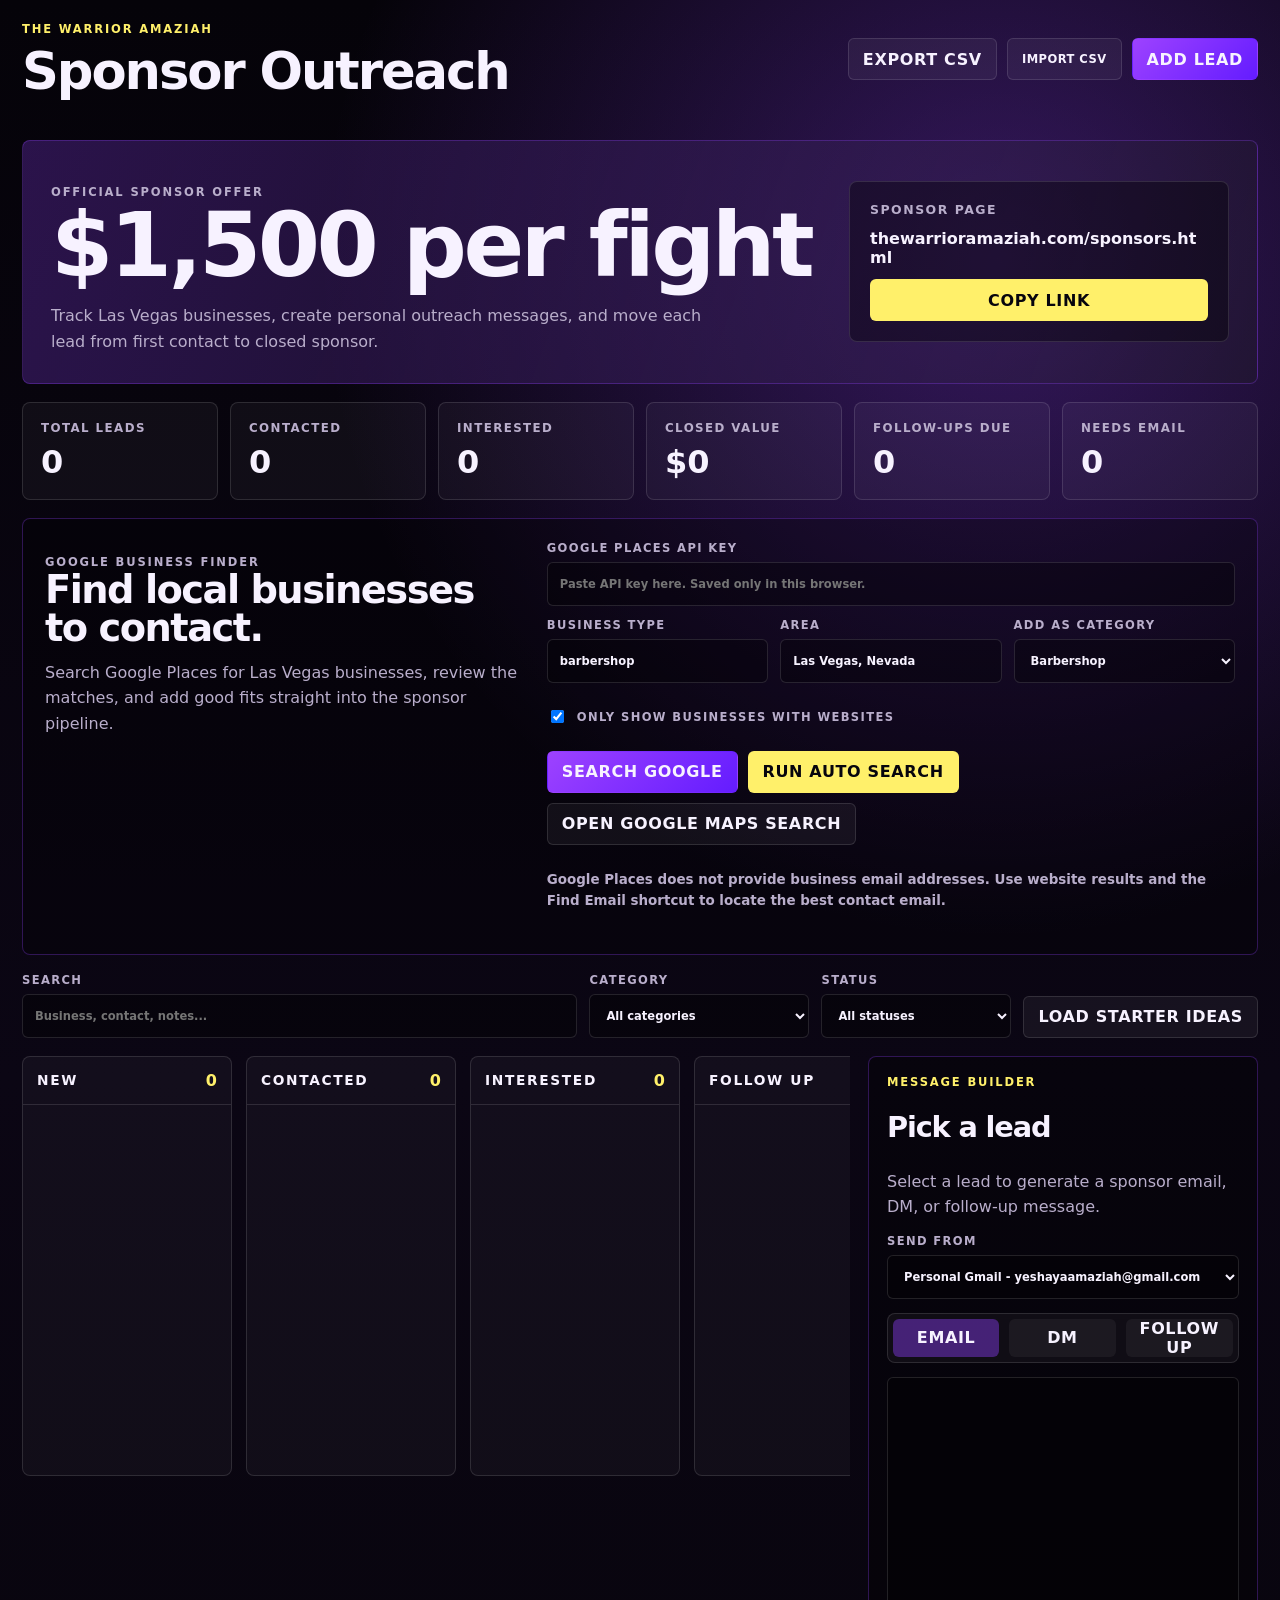
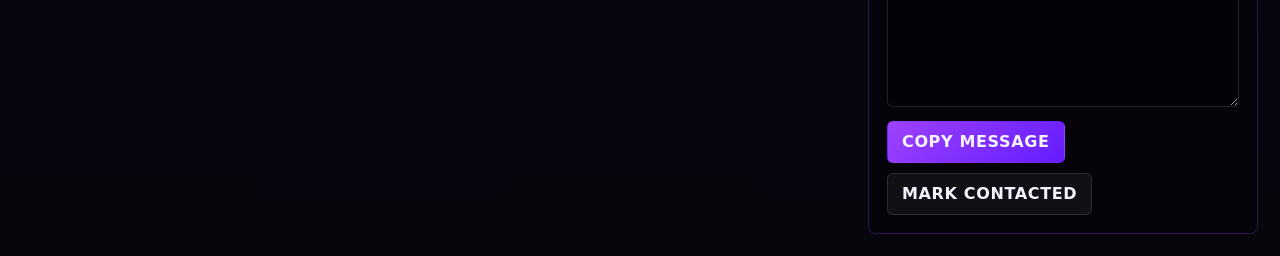
<file: sponsor-outreach/index.html>
<!doctype html>
<html lang="en">
  <head>
    <meta charset="utf-8">
    <meta name="viewport" content="width=device-width, initial-scale=1">
    <title>Warrior Sponsor Outreach</title>
    <link rel="stylesheet" href="styles.css">
    <script src="app.js" defer></script>
  </head>
  <body>
    <header class="app-header">
      <div>
        <p class="eyebrow">The Warrior Amaziah</p>
        <h1>Sponsor Outreach</h1>
      </div>
      <div class="header-actions">
        <button class="button ghost" type="button" data-export>Export CSV</button>
        <label class="button ghost file-button">
          Import CSV
          <input type="file" accept=".csv,text/csv" data-import>
        </label>
        <button class="button primary" type="button" data-open-form>Add Lead</button>
      </div>
    </header>

    <main>
      <section class="hero-panel">
        <div>
          <p class="eyebrow">Official sponsor offer</p>
          <h2>$1,500 per fight</h2>
          <p>
            Track Las Vegas businesses, create personal outreach messages, and move each lead from first contact to closed sponsor.
          </p>
        </div>
        <div class="quick-copy">
          <span>Sponsor page</span>
          <strong>thewarrioramaziah.com/sponsors.html</strong>
          <button class="button secondary" type="button" data-copy-sponsor-link>Copy Link</button>
        </div>
      </section>

      <section class="stats-grid" data-stats></section>

      <section class="google-panel" aria-label="Google local business finder">
        <div>
          <p class="eyebrow">Google business finder</p>
          <h2>Find local businesses to contact.</h2>
          <p>
            Search Google Places for Las Vegas businesses, review the matches, and add good fits straight into the sponsor pipeline.
          </p>
        </div>
        <div class="google-form">
          <label class="wide">
            Google Places API Key
            <input type="password" data-google-key placeholder="Paste API key here. Saved only in this browser.">
          </label>
          <label>
            Business Type
            <input data-google-query value="barbershop" placeholder="barbershop, gym, restaurant...">
          </label>
          <label>
            Area
            <input data-google-location value="Las Vegas, Nevada" placeholder="Las Vegas, Henderson, Summerlin...">
          </label>
          <label>
            Add As Category
            <select data-google-category></select>
          </label>
          <label class="check-row wide">
            <input type="checkbox" data-google-require-website checked>
            Only show businesses with websites
          </label>
          <div class="google-actions wide">
            <button class="button primary" type="button" data-google-search>Search Google</button>
            <button class="button secondary" type="button" data-google-auto-search>Run Auto Search</button>
            <button class="button ghost" type="button" data-google-open-maps>Open Google Maps Search</button>
            <span data-google-status></span>
          </div>
          <p class="google-note wide">Google Places does not provide business email addresses. Use website results and the Find Email shortcut to locate the best contact email.</p>
        </div>
        <div class="google-results wide" data-google-results></div>
      </section>

      <section class="toolbar" aria-label="Lead controls">
        <label>
          Search
          <input type="search" data-search placeholder="Business, contact, notes...">
        </label>
        <label>
          Category
          <select data-category-filter>
            <option value="">All categories</option>
          </select>
        </label>
        <label>
          Status
          <select data-status-filter>
            <option value="">All statuses</option>
          </select>
        </label>
        <button class="button ghost" type="button" data-seed>Load Starter Ideas</button>
      </section>

      <section class="workspace">
        <section class="pipeline" data-board aria-label="Sponsor pipeline"></section>

        <aside class="message-panel">
          <p class="eyebrow">Message Builder</p>
          <h2 data-message-title>Pick a lead</h2>
          <p class="panel-note">Select a lead to generate a sponsor email, DM, or follow-up message.</p>
          <label>
            Send From
            <select data-sender>
              <option value="yeshayaamaziah@gmail.com">Personal Gmail - yeshayaamaziah@gmail.com</option>
              <option value="sponsors@thewarrioramaziah.com">Domain Email - sponsors@thewarrioramaziah.com</option>
              <option value="team@thewarrioramaziah.com">Domain Email - team@thewarrioramaziah.com</option>
            </select>
          </label>
          <div class="segmented" role="group" aria-label="Message type">
            <button type="button" data-template="email" aria-pressed="true">Email</button>
            <button type="button" data-template="dm" aria-pressed="false">DM</button>
            <button type="button" data-template="followup" aria-pressed="false">Follow Up</button>
          </div>
          <textarea data-message readonly></textarea>
          <div class="panel-actions">
            <button class="button primary" type="button" data-copy-message>Copy Message</button>
            <button class="button ghost" type="button" data-mark-contacted>Mark Contacted</button>
          </div>
        </aside>
      </section>
    </main>

    <dialog data-lead-dialog>
      <form method="dialog" class="lead-form" data-lead-form>
        <div class="dialog-head">
          <div>
            <p class="eyebrow">Sponsor lead</p>
            <h2 data-form-title>Add Lead</h2>
          </div>
          <button class="icon-button" value="cancel" aria-label="Close" type="submit">X</button>
        </div>

        <input type="hidden" name="id">
        <label>Business Name<input name="business" required></label>
        <label>Category
          <select name="category" required></select>
        </label>
        <label>Contact Name<input name="contact" placeholder="Owner, manager, or DM name"></label>
        <label>Email<input name="email" type="email"></label>
        <label>Phone<input name="phone"></label>
        <label>Website<input name="website" type="url" placeholder="https://business.com"></label>
        <label>Instagram<input name="instagram" placeholder="@business or full link"></label>
        <label>Status
          <select name="status" required></select>
        </label>
        <label>Sponsor Amount<input name="amount" value="$1,500"></label>
        <label>Follow-up Date<input name="followUp" type="date"></label>
        <label class="wide">Notes<textarea name="notes" placeholder="Why they fit, who knows them, what to mention..."></textarea></label>

        <div class="form-actions">
          <button class="button ghost" type="button" data-delete-lead>Delete</button>
          <button class="button primary" value="default" type="submit">Save Lead</button>
        </div>
      </form>
    </dialog>

    <template data-card-template>
      <article class="lead-card">
        <div class="card-top">
          <span data-card-category></span>
          <button type="button" data-edit>Edit</button>
        </div>
        <h3 data-card-business></h3>
        <p data-card-contact></p>
        <div class="lead-meta">
          <span data-card-amount></span>
          <span data-card-followup></span>
        </div>
        <div class="card-actions">
          <button type="button" data-message-button>Message</button>
          <button type="button" data-prev>Back</button>
          <button type="button" data-next>Next</button>
        </div>
      </article>
    </template>
  </body>
</html>
</file>
<file: sponsor-outreach/styles.css>
:root {
  --bg: #08050d;
  --panel: #14101d;
  --panel-2: #1d162b;
  --text: #f7f2ff;
  --muted: #b9aecb;
  --line: rgba(255, 255, 255, 0.12);
  --purple: #8f3ffc;
  --violet: #c66cff;
  --hot: #fff06a;
  --good: #70f2a4;
  --danger: #ff6a8a;
  --font: Inter, "Space Grotesk", ui-sans-serif, system-ui, -apple-system, sans-serif;
}

* { box-sizing: border-box; }
html, body { margin: 0; min-height: 100%; }
body {
  background:
    radial-gradient(circle at 78% 14%, rgba(143, 63, 252, 0.34), transparent 36%),
    linear-gradient(180deg, #050309, #0b0614 58%, #08050d);
  color: var(--text);
  font-family: var(--font);
}

button,
input,
select,
textarea {
  font: inherit;
}

.app-header,
main {
  margin: 0 auto;
  max-width: 1440px;
  padding: 22px;
}

.app-header {
  align-items: center;
  display: flex;
  justify-content: space-between;
  gap: 18px;
}

.app-header h1,
.hero-panel h2,
.message-panel h2,
.lead-form h2 {
  margin: 0;
  letter-spacing: -0.04em;
  line-height: 0.98;
}

.app-header h1 { font-size: clamp(2rem, 4vw, 4.5rem); }

.eyebrow {
  color: var(--hot);
  font-size: 0.72rem;
  font-weight: 900;
  letter-spacing: 0.16em;
  margin: 0 0 10px;
  text-transform: uppercase;
}

.header-actions,
.panel-actions,
.form-actions,
.card-actions,
.segmented {
  display: flex;
  flex-wrap: wrap;
  gap: 10px;
}

.button,
.icon-button,
.card-actions button,
.card-top button,
.segmented button {
  border: 1px solid var(--line);
  border-radius: 6px;
  color: var(--text);
  cursor: pointer;
  font-weight: 900;
  letter-spacing: 0.04em;
  min-height: 42px;
  padding: 0 14px;
  text-transform: uppercase;
}

.button.primary {
  background: linear-gradient(135deg, #9d42ff, #641cff);
  border-color: transparent;
}
.button.secondary {
  background: var(--hot);
  border-color: transparent;
  color: #07050d;
}
.button.ghost,
.icon-button,
.card-actions button,
.card-top button,
.segmented button {
  background: rgba(255,255,255,0.05);
}

.file-button {
  align-items: center;
  display: inline-flex;
}
.file-button input { display: none; }

.hero-panel {
  align-items: center;
  background:
    linear-gradient(110deg, rgba(143, 63, 252, 0.28), rgba(255,255,255,0.04)),
    rgba(0,0,0,0.28);
  border: 1px solid rgba(143, 63, 252, 0.3);
  border-radius: 8px;
  display: grid;
  gap: 24px;
  grid-template-columns: minmax(0, 1fr) minmax(280px, 380px);
  padding: 28px;
}
.hero-panel h2 {
  font-size: clamp(2.8rem, 7vw, 7rem);
}
.hero-panel p,
.panel-note {
  color: var(--muted);
  line-height: 1.6;
  margin: 14px 0 0;
  max-width: 680px;
}
.quick-copy {
  background: rgba(0,0,0,0.38);
  border: 1px solid var(--line);
  border-radius: 8px;
  display: grid;
  gap: 12px;
  padding: 20px;
}
.quick-copy span {
  color: var(--muted);
  font-size: 0.78rem;
  font-weight: 800;
  letter-spacing: 0.12em;
  text-transform: uppercase;
}
.quick-copy strong {
  overflow-wrap: anywhere;
}

.stats-grid {
  display: grid;
  gap: 12px;
  grid-template-columns: repeat(6, minmax(0, 1fr));
  margin-top: 18px;
}
.stat-card {
  background: rgba(255,255,255,0.04);
  border: 1px solid var(--line);
  border-radius: 8px;
  padding: 18px;
}
.stat-card span {
  color: var(--muted);
  display: block;
  font-size: 0.74rem;
  font-weight: 800;
  letter-spacing: 0.12em;
  text-transform: uppercase;
}
.stat-card strong {
  display: block;
  font-size: 2rem;
  margin-top: 8px;
}

.google-panel {
  background: rgba(0,0,0,0.28);
  border: 1px solid rgba(143, 63, 252, 0.3);
  border-radius: 8px;
  display: grid;
  gap: 20px;
  grid-template-columns: minmax(260px, 0.7fr) minmax(0, 1fr);
  margin-top: 18px;
  padding: 22px;
}
.google-panel h2 {
  font-size: clamp(1.7rem, 3vw, 2.8rem);
  letter-spacing: -0.04em;
  line-height: 1;
  margin: 0;
}
.google-panel p {
  color: var(--muted);
  line-height: 1.6;
  margin: 12px 0 0;
}
.google-form {
  display: grid;
  gap: 12px;
  grid-template-columns: repeat(3, minmax(0, 1fr));
}
.google-form .wide,
.google-results {
  grid-column: 1 / -1;
}
.check-row {
  align-items: center;
  display: flex;
  gap: 10px;
  min-height: 44px;
}
.check-row input {
  min-height: auto;
  width: auto;
}
.google-note {
  color: var(--muted);
  font-size: 0.84rem;
  font-weight: 700;
  line-height: 1.45;
  margin: 0;
  text-transform: none;
  letter-spacing: 0;
}
.google-actions {
  align-items: center;
  display: flex;
  flex-wrap: wrap;
  gap: 10px;
}
.google-actions span {
  color: var(--muted);
  font-size: 0.84rem;
  font-weight: 800;
  letter-spacing: 0.04em;
}
.google-results {
  display: grid;
  gap: 10px;
}
.google-result {
  align-items: center;
  background: rgba(255,255,255,0.04);
  border: 1px solid var(--line);
  border-radius: 8px;
  display: grid;
  gap: 12px;
  grid-template-columns: minmax(0, 1fr) auto;
  padding: 14px;
}
.google-result.added {
  border-color: rgba(112, 242, 164, 0.48);
  opacity: 0.74;
}
.google-result.added h3::after {
  color: var(--good);
  content: " Added";
  font-size: 0.7rem;
  font-weight: 900;
  letter-spacing: 0.08em;
  margin-left: 8px;
  text-transform: uppercase;
}
.google-result button:disabled {
  background: rgba(112, 242, 164, 0.14);
  color: var(--good);
  cursor: default;
}
.google-actions button:disabled {
  opacity: 0.58;
  cursor: wait;
}
.google-result h3 {
  font-size: 1rem;
  margin: 0 0 6px;
}
.google-result p {
  margin: 0;
}
.google-result small {
  color: var(--muted);
  display: block;
  line-height: 1.45;
}
.google-result a {
  color: var(--hot);
  display: inline-flex;
  font-weight: 800;
  margin-right: 12px;
  margin-top: 8px;
  text-decoration: none;
}

.toolbar {
  align-items: end;
  display: grid;
  gap: 12px;
  grid-template-columns: minmax(240px, 1fr) 220px 190px auto;
  margin-top: 18px;
}

label {
  color: var(--muted);
  display: grid;
  font-size: 0.72rem;
  font-weight: 900;
  gap: 7px;
  letter-spacing: 0.12em;
  text-transform: uppercase;
}

input,
select,
textarea {
  background: rgba(0,0,0,0.32);
  border: 1px solid var(--line);
  border-radius: 6px;
  color: var(--text);
  min-height: 44px;
  padding: 0 12px;
  width: 100%;
}
textarea {
  line-height: 1.55;
  min-height: 140px;
  padding: 12px;
  resize: vertical;
}
input:focus,
select:focus,
textarea:focus {
  border-color: var(--violet);
  outline: none;
}

.workspace {
  align-items: start;
  display: grid;
  gap: 18px;
  grid-template-columns: minmax(0, 1fr) 390px;
  margin-top: 18px;
}

.pipeline {
  display: grid;
  gap: 14px;
  grid-template-columns: repeat(5, minmax(210px, 1fr));
  overflow-x: auto;
  padding-bottom: 8px;
}
.column {
  background: rgba(255,255,255,0.035);
  border: 1px solid var(--line);
  border-radius: 8px;
  min-height: 420px;
}
.column-header {
  align-items: center;
  border-bottom: 1px solid var(--line);
  display: flex;
  justify-content: space-between;
  padding: 14px;
}
.column-header h2 {
  font-size: 0.86rem;
  letter-spacing: 0.12em;
  margin: 0;
  text-transform: uppercase;
}
.column-header span {
  color: var(--hot);
  font-weight: 900;
}
.column-body {
  display: grid;
  gap: 10px;
  padding: 10px;
}

.lead-card {
  background: linear-gradient(180deg, rgba(255,255,255,0.06), rgba(255,255,255,0.02));
  border: 1px solid rgba(255,255,255,0.14);
  border-radius: 8px;
  display: grid;
  gap: 10px;
  padding: 12px;
}
.lead-card.active {
  border-color: var(--hot);
  box-shadow: 0 0 0 1px rgba(255, 240, 106, 0.22);
}
.card-top {
  align-items: center;
  display: flex;
  justify-content: space-between;
  gap: 10px;
}
.card-top span {
  color: var(--violet);
  font-size: 0.68rem;
  font-weight: 900;
  letter-spacing: 0.12em;
  text-transform: uppercase;
}
.card-top button {
  font-size: 0.68rem;
  min-height: 30px;
  padding: 0 9px;
}
.lead-card h3 {
  font-size: 1.05rem;
  line-height: 1.1;
  margin: 0;
}
.lead-card p {
  color: var(--muted);
  line-height: 1.45;
  margin: 0;
}
.lead-meta {
  display: flex;
  flex-wrap: wrap;
  gap: 8px;
}
.lead-meta span {
  background: rgba(0,0,0,0.3);
  border: 1px solid var(--line);
  border-radius: 999px;
  color: var(--muted);
  font-size: 0.72rem;
  font-weight: 800;
  padding: 5px 8px;
}
.card-actions button {
  flex: 1;
  font-size: 0.68rem;
  min-height: 34px;
  padding: 0 8px;
}

.message-panel {
  background: rgba(0,0,0,0.32);
  border: 1px solid rgba(143, 63, 252, 0.3);
  border-radius: 8px;
  display: grid;
  gap: 14px;
  padding: 18px;
  position: sticky;
  top: 18px;
}
.message-panel h2 {
  font-size: 1.8rem;
}
.segmented {
  background: rgba(255,255,255,0.04);
  border: 1px solid var(--line);
  border-radius: 8px;
  padding: 5px;
}
.segmented button {
  border: 0;
  flex: 1;
  min-height: 36px;
}
.segmented button[aria-pressed="true"] {
  background: rgba(143, 63, 252, 0.42);
}
.message-panel textarea {
  min-height: 330px;
}

dialog {
  background: var(--panel);
  border: 1px solid rgba(143, 63, 252, 0.42);
  border-radius: 10px;
  color: var(--text);
  max-width: 860px;
  width: calc(100% - 32px);
}
dialog::backdrop {
  background: rgba(0,0,0,0.72);
  backdrop-filter: blur(4px);
}
.lead-form {
  display: grid;
  gap: 14px;
  grid-template-columns: repeat(2, minmax(0, 1fr));
}
.dialog-head,
.wide,
.form-actions {
  grid-column: 1 / -1;
}
.dialog-head {
  align-items: start;
  display: flex;
  justify-content: space-between;
  gap: 16px;
}
.icon-button {
  min-width: 42px;
  padding: 0;
}
.form-actions {
  justify-content: space-between;
}
[data-delete-lead] {
  border-color: rgba(255, 106, 138, 0.42);
  color: var(--danger);
}

@media (max-width: 1100px) {
  .workspace,
  .hero-panel,
  .google-panel {
    grid-template-columns: 1fr;
  }
  .google-form {
    grid-template-columns: 1fr;
  }
  .message-panel {
    position: static;
  }
  .stats-grid {
    grid-template-columns: repeat(3, minmax(0, 1fr));
  }
}

@media (max-width: 760px) {
  .app-header,
  .toolbar,
  .lead-form {
    grid-template-columns: 1fr;
  }
  .app-header {
    align-items: flex-start;
    flex-direction: column;
  }
  .toolbar {
    display: grid;
  }
  .stats-grid {
    grid-template-columns: repeat(2, minmax(0, 1fr));
  }
  .pipeline {
    grid-template-columns: 1fr;
    overflow: visible;
  }
}
</file>
